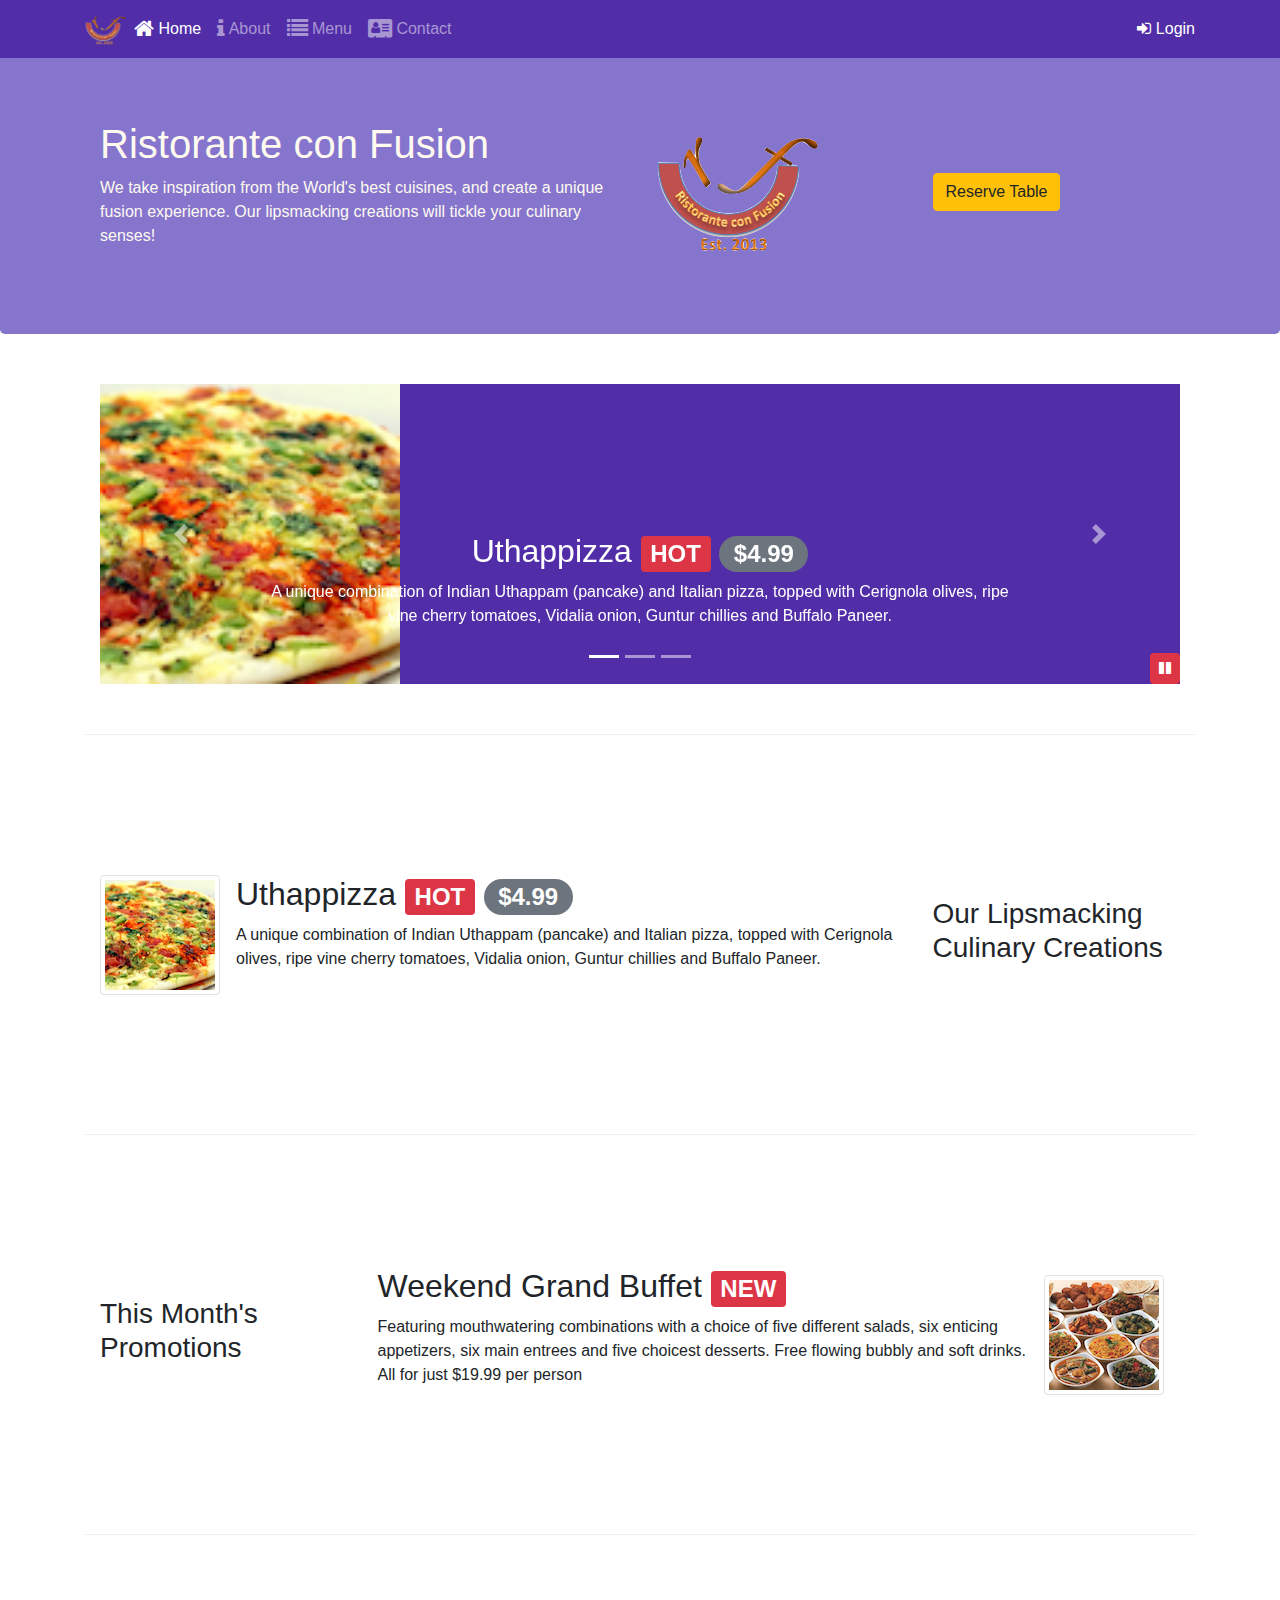
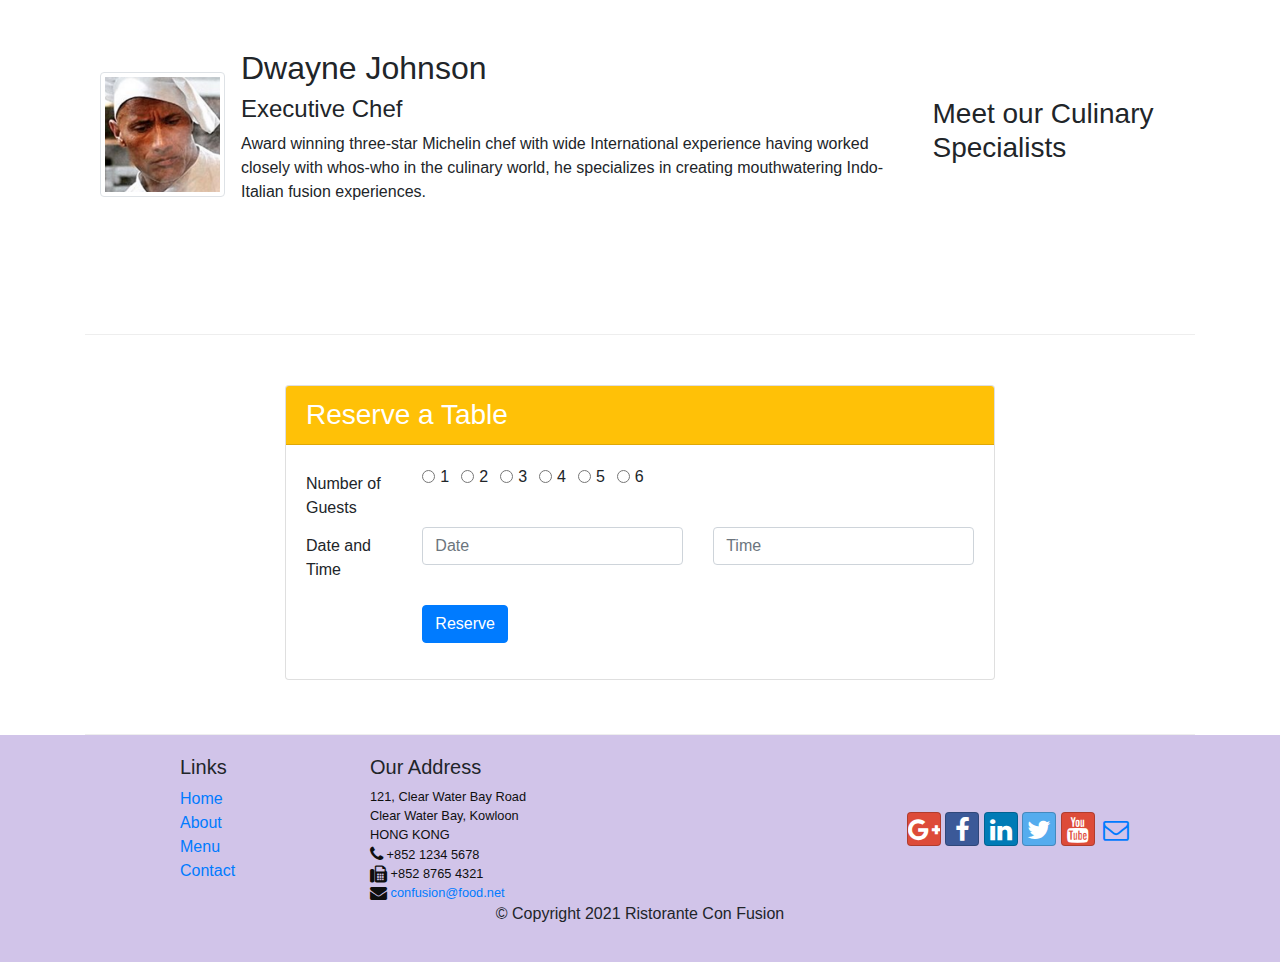
<file: index.html>
<!DOCTYPE html><html lang="en"><head><meta charset="utf-8"><meta name="viewport" content="width=device-width,initial-scale=1,shrink-to-fit=no"><meta http-equiv="x-ua-compatible" content="ie=edge"><link rel="stylesheet" href="css/main.css"><title>Mystery Hotel</title></head><body><nav class="navbar navbar-dark navbar-expand-sm fixed-top"><div class="container"><button class="navbar-toggler" type="button" data-toggle="collapse" data-target="#Navbar"><span class="navbar-toggler-icon"></span></button> <a href="#" class="navbar-brand mr-auto"><img src="img/logo.png" alt="logo" height="30" width="41"></a><div class="navbar-collapse" id="Navbar"><ul class="navbar-nav mr-auto"><li class="nav-item active"><a href="#" class="nav-link"><span class="fa fa-home fa-lg"></span> Home</a></li><li class="nav-item"><a href="./aboutus.html" class="nav-link"><span class="fa fa-info fa-lg"></span> About</a></li><li class="nav-item"><a href="#" class="nav-link"><span class="fa fa-list fa-lg"></span> Menu</a></li><li class="nav-item"><a href="./contactus.html" class="nav-link"><span class="fa fa-address-card fa-lg"></span> Contact</a></li></ul><span class="navbar-text"><a id="btn111" class="pointer"><span class="fa fa-sign-in"></span> Login</a></span></div></div></nav><div class="modal fade" id="loginModal" role="dialog"><div class="modal-dialog modal-lg" role="content"><div class="modal-content"><div class="modal-header"><h4 class="modal-title">Login</h4><button class="close" type="button" data-dismiss="modal">&times;</button></div><div class="modal-body"><form><div class="form-row"><div class="form-group col-sm-4"><label class="sr-only" for="exampleInputEmail3">Email address</label> <input type="email" class="form-control form-control-sm mr-1" id="exampleInputEmail3" placeholder="Enter email"></div><div class="form-group col-sm-4"><label class="sr-only" for="exampleInputPassword3">Password</label> <input type="password" class="form-control form-control-sm mr-1" id="exampleInputPassword3" placeholder="Password"></div><div class="col-sm-auto"><div class="form-check"><input class="form-check-input" type="checkbox"> <label class="form-check-label">Remember me</label></div></div></div><div class="form-row"><button type="button" class="btn btn-secondary btn-sm ml-auto" data-dismiss="modal">Cancel</button> <button type="submit" class="btn btn-primary btn-sm ml-1">Sign in</button></div></form></div></div></div></div><div class="modal fade" id="reserveModal" role="dialog"><div class="modal-dialog modal-lg" role="content"><div class="modal-content"><div class="modal-header"><h4 class="modal-title">Reserve a Table</h4><button class="close" type="button" data-dismiss="modal">&times;</button></div><div class="modal-body"><form><div class="from-group row"><label for="inlineradio" class="col-12 col-md-2 col-form-label">Number of Guests</label><div class="col-12 col-md-10"><div class="form-check form-check-inline"><input class="form-check-input" type="radio" name="inlineRadioOptions" id="inlineRadio1" value="option1"> <label class="form-check-label" for="inlineRadio1">1</label></div><div class="form-check form-check-inline"><input class="form-check-input" type="radio" name="inlineRadioOptions" id="inlineRadio2" value="option2"> <label class="form-check-label" for="inlineRadio2">2</label></div><div class="form-check form-check-inline"><input class="form-check-input" type="radio" name="inlineRadioOptions" id="inlineRadio3" value="option3"> <label class="form-check-label" for="inlineRadio3">3</label></div><div class="form-check form-check-inline"><input class="form-check-input" type="radio" name="inlineRadioOptions" id="inlineRadio1" value="option1"> <label class="form-check-label" for="inlineRadio4">4</label></div><div class="form-check form-check-inline"><input class="form-check-input" type="radio" name="inlineRadioOptions" id="inlineRadio2" value="option2"> <label class="form-check-label" for="inlineRadio5">5</label></div><div class="form-check form-check-inline"><input class="form-check-input" type="radio" name="inlineRadioOptions" id="inlineRadio3" value="option3"> <label class="form-check-label" for="inlineRadio6">6</label></div></div></div><div class="form-group row"><label for="section" class="col-md-2 col-form-label">Section</label><div class="btn-group btn-group-toggle col-md" data-toggle="buttons"><label class="btn btn-success active"><input type="radio" name="options" id="option1" autocomplete="off" checked="checked"> Non-Smoking</label> <label class="btn btn-danger"><input type="radio" name="options" id="option2" autocomplete="off"> Smoking</label></div></div><div class="form-group row"><label for="dateTime" class="col-md-2 col-form-label">Date and Time</label><div class="col-md-5"><input type="text" class="form-control" id="date" name="date" placeholder="Date"></div><div class="col-md-5"><input type="text" class="form-control" id="time" name="time" placeholder="Time"></div></div><div class="form-group row"><div class="offset-md-2 col-md-10"><button type="button" class="btn btn-secondary" data-dismiss="modal">Cancel</button> <button type="submit" class="btn btn-primary">Reserve</button></div></div></form></div></div></div></div><header class="jumbotron"><div class="container"><div class="row row-header"><div class="col-12 col-sm-6"><h1>Ristorante con Fusion</h1><p>We take inspiration from the World's best cuisines, and create a unique fusion experience. Our lipsmacking creations will tickle your culinary senses!</p></div><div class="col-12 col-sm align-self-center"><img src="img/logo.png" alt="Logo" class="img-fluid"></div><div class="col-12 col-sm align-self-center"><button type="button" id="btn11" class="btn btn-warning">Reserve Table</button></div></div></div></header><div class="container"><div class="row row-content"><div class="col"><div class="carousel slide" id="mycarousel" data-ride="carousel"><div class="carousel-inner" role="listbox"><div class="carousel-item active"><img src="img/uthappizza.png" alt="Pitzaa" class="d-block img-fluid"><div class="carousel-caption d-none d-md-block"><h2>Uthappizza <span class="badge badge-danger">HOT</span> <span class="badge badge-pill badge-secondary">$4.99</span></h2><p class="d-none d-sm-block">A unique combination of Indian Uthappam (pancake) and Italian pizza, topped with Cerignola olives, ripe vine cherry tomatoes, Vidalia onion, Guntur chillies and Buffalo Paneer.</p></div></div><div class="carousel-item"><img src="img/buffet.png" alt="buffet" class="d-block img-fluid"><div class="carousel-caption d-none d-md-block"><h2>Weekend Grand Buffet <span class="badge badge-danger">NEW</span></h2><p class="d-none d-sm-block">Featuring mouthwatering combinations with a choice of five different salads, six enticing appetizers, six main entrees and five choicest desserts. Free flowing bubbly and soft drinks. All for just $19.99 per person</p></div></div><div class="carousel-item"><img src="img/dwayne.png" alt="dwayne" class="d-block img-fluid"><div class="carousel-caption d-none d-md-block"><h2>Dwayne Johnson</h2><h4>Executive Chef</h4><p class="d-none d-sm-block">Award winning three-star Michelin chef with wide International experience having worked closely with whos-who in the culinary world, he specializes in creating mouthwatering Indo-Italian fusion experiences.</p></div></div></div><ol class="carousel-indicators"><li data-target="#mycarousel" data-slide-to="0" class="active"></li><li data-target="#mycarousel" data-slide-to="1"></li><li data-target="#mycarousel" data-slide-to="2"></li></ol><a class="carousel-control-prev" href="#mycarousel" role="button" data-slide="prev"><span class="carousel-control-prev-icon"></span> </a><a class="carousel-control-next" href="#mycarousel" role="button" data-slide="next"><span class="carousel-control-next-icon"></span> </a><button class="btn btn-danger btn-sm" id="carouselButton"><span class="fa fa-pause"></span></button></div></div></div><div class="row row-content align-items-center"><div class="col-12 col-sm-4 order-sm-last col-md-3"><h3>Our Lipsmacking Culinary Creations</h3></div><div class="col col-sm order-sm-first col-md"><div class="media"><img src="img/uthappizza.png" alt="uthappizza" class="d-flex mr-3 img-thumbnail align-self-center"><div class="media-body"><h2 class="mt-0">Uthappizza <span class="badge badge-danger">HOT</span> <span class="badge badge-pill badge-secondary">$4.99</span></h2><p class="d-none d-sm-block">A unique combination of Indian Uthappam (pancake) and Italian pizza, topped with Cerignola olives, ripe vine cherry tomatoes, Vidalia onion, Guntur chillies and Buffalo Paneer.</p></div></div></div></div><div class="row row-content align-items-center"><div class="col-12 col-sm-4 col-md-3"><h3>This Month's Promotions</h3></div><div class="col col-sm col-md"><div class="media"><div class="media-body"><h2>Weekend Grand Buffet <span class="badge badge-danger">NEW</span></h2><p class="d-none d-sm-block">Featuring mouthwatering combinations with a choice of five different salads, six enticing appetizers, six main entrees and five choicest desserts. Free flowing bubbly and soft drinks. All for just $19.99 per person</p></div><img src="img/buffet.png" alt="" class="d-flex mr-3 img-thumbnail align-self-center"></div></div></div><div class="row row-content align-items-center"><div class="col-12 col-sm-4 col-md-3 order-sm-last"><h3>Meet our Culinary Specialists</h3></div><div class="col col-sm col-md order-sm-first"><div class="media"><img src="img/dwayne.png" alt="alberto" class="d-flex mr-3 align-self-center img-thumbnail"><div class="media-body"><h2 class="mt-0">Dwayne Johnson</h2><h4>Executive Chef</h4><p class="d-none d-sm-block">Award winning three-star Michelin chef with wide International experience having worked closely with whos-who in the culinary world, he specializes in creating mouthwatering Indo-Italian fusion experiences.</p></div></div></div></div><div class="row row-content"><div class="col-sm-2 d-none d-sm-block">&nbsp;</div><div class="col-12 col-sm-8"><div class="card"><h3 class="card-header bg-warning text-white">Reserve a Table</h3><div class="card-body" id="formWorm"><form><div class="from-group row"><label for="inlineradio" class="col-12 col-md-2 col-form-label">Number of Guests</label><div class="col-12 col-md-10"><div class="form-check form-check-inline"><input class="form-check-input" type="radio" name="inlineRadioOptions" id="inlineRadio1" value="option1"> <label class="form-check-label" for="inlineRadio1">1</label></div><div class="form-check form-check-inline"><input class="form-check-input" type="radio" name="inlineRadioOptions" id="inlineRadio2" value="option2"> <label class="form-check-label" for="inlineRadio2">2</label></div><div class="form-check form-check-inline"><input class="form-check-input" type="radio" name="inlineRadioOptions" id="inlineRadio3" value="option3"> <label class="form-check-label" for="inlineRadio3">3</label></div><div class="form-check form-check-inline"><input class="form-check-input" type="radio" name="inlineRadioOptions" id="inlineRadio1" value="option1"> <label class="form-check-label" for="inlineRadio4">4</label></div><div class="form-check form-check-inline"><input class="form-check-input" type="radio" name="inlineRadioOptions" id="inlineRadio2" value="option2"> <label class="form-check-label" for="inlineRadio5">5</label></div><div class="form-check form-check-inline"><input class="form-check-input" type="radio" name="inlineRadioOptions" id="inlineRadio3" value="option3"> <label class="form-check-label" for="inlineRadio6">6</label></div></div></div><div class="form-group row"><label for="dateTime" class="col-md-2 col-form-label">Date and Time</label><div class="col-md-5"><input type="text" class="form-control" id="date" name="date" placeholder="Date"></div><div class="col-md-5"><input type="text" class="form-control" id="time" name="time" placeholder="Time"></div></div><div class="form-group row"><div class="offset-md-2 col-md-10"><button type="submit" class="btn btn-primary">Reserve</button></div></div></form></div></div></div></div></div><footer class="footer"><div class="container"><div class="row"><div class="col-4 col-sm-2 offset-1"><h5>Links</h5><ul class="list-unstyled"><li><a href="#">Home</a></li><li><a href="./aboutus.html">About</a></li><li><a href="#">Menu</a></li><li><a href="./contactus.html">Contact</a></li></ul></div><div class="col-7 col-sm-5"><h5>Our Address</h5><address>121, Clear Water Bay Road<br>Clear Water Bay, Kowloon<br>HONG KONG<br><i class="fa fa-phone fa-lg"></i> +852 1234 5678<br><i class="fa fa-fax fa-lg"></i> +852 8765 4321<br><i class="fa fa-envelope fa-lg"></i> <a href="mailto:confusion@food.net">confusion@food.net</a></address></div><div class="col-12 col-sm-4 align-self-center"><div class="text-center"><a class="btn btn-social-icon btn-google" href="http://google.com/+"><span class="fa fa-google-plus fa-lg"></span></a> <a class="btn btn-social-icon btn-facebook" href="http://www.facebook.com/profile.php?id="><span class="fa fa-facebook fa-lg"></span></a> <a class="btn btn-social-icon btn-linkedin" href="http://www.linkedin.com/in/"><span class="fa fa-linkedin fa-lg"></span></a> <a class="btn btn-social-icon btn-twitter" href="http://twitter.com/"><span class="fa fa-twitter fa-lg"></span></a> <a class="btn btn-social-icon btn-google" href="http://youtube.com/"><span class="fa fa-youtube fa-lg"></span></a> <a class="btn btn-social-icon" href="mailto:"><span class="fa fa-envelope-o fa-lg"></span></a></div></div></div><div class="row justify-content-center"><div class="col-auto"><p>&copy; Copyright 2021 Ristorante Con Fusion</p></div></div></div></footer><script src="js/main.js"></script></body></html>
</file>
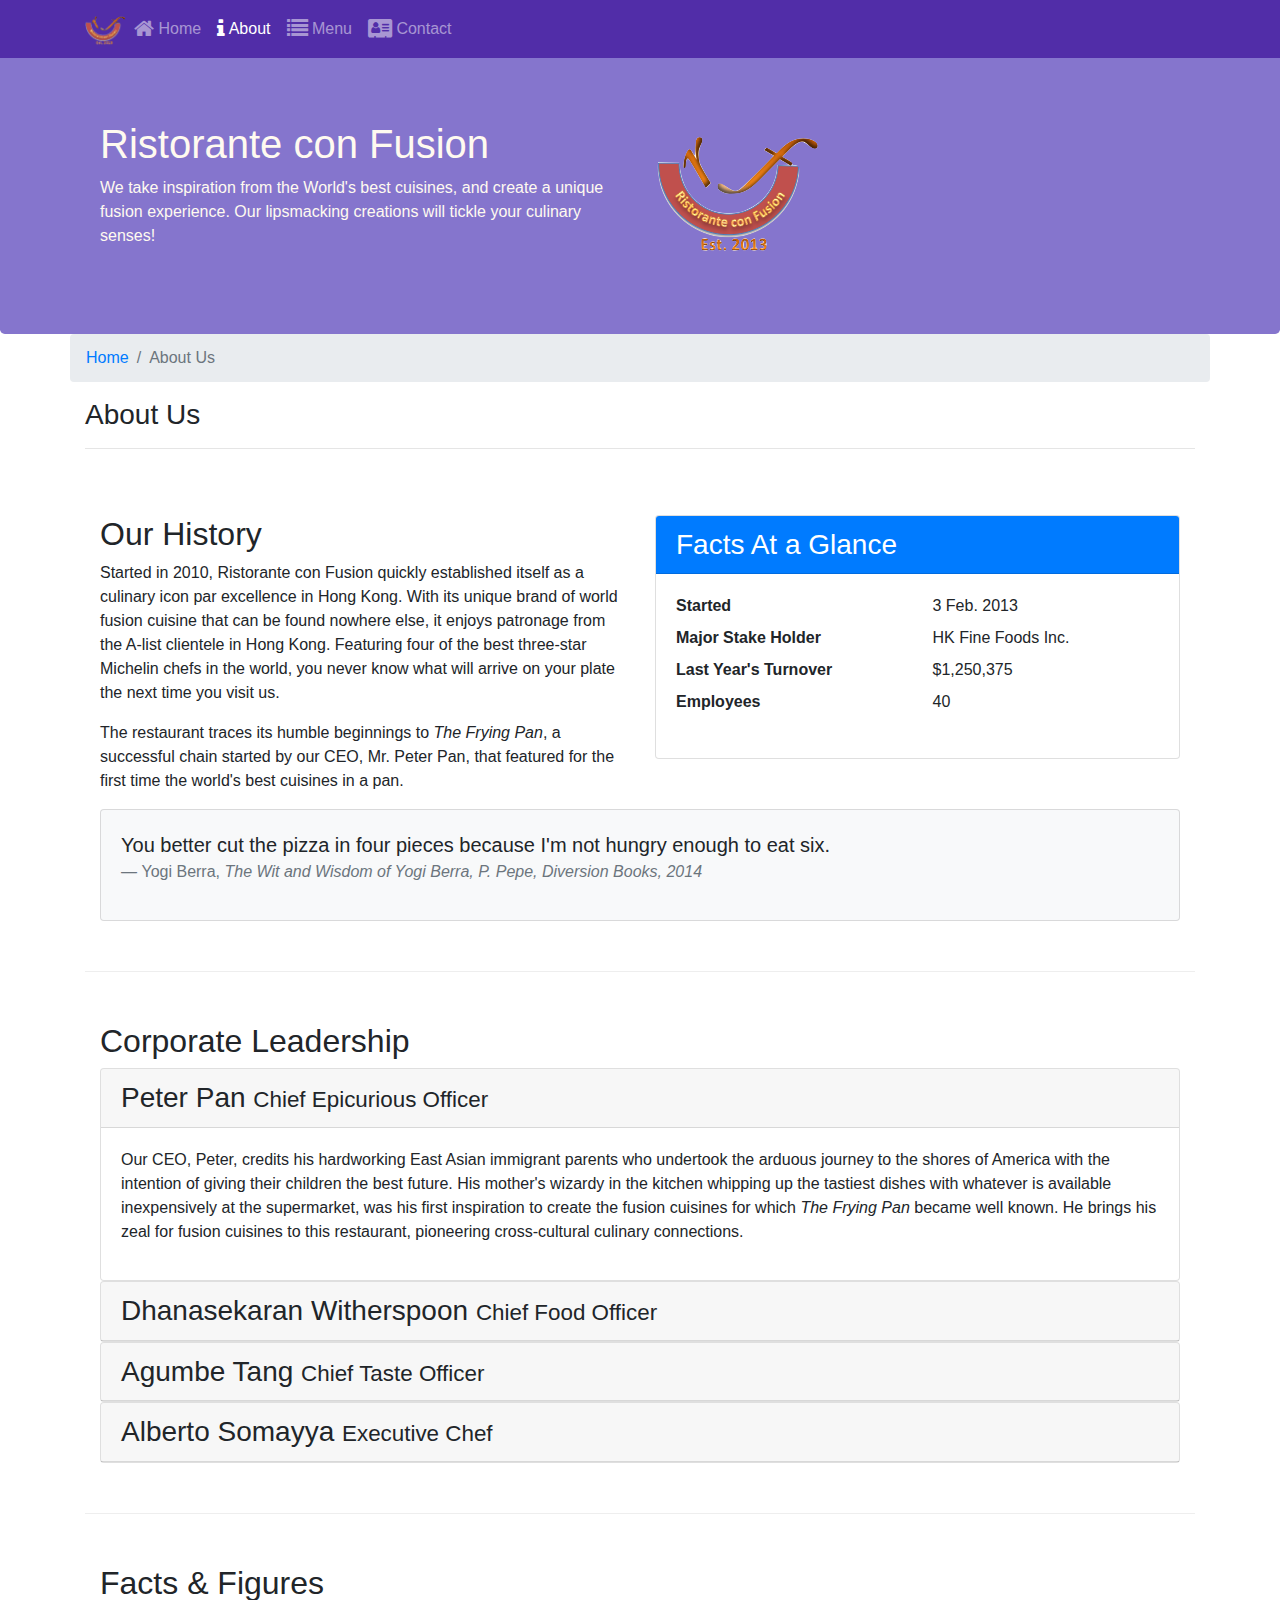
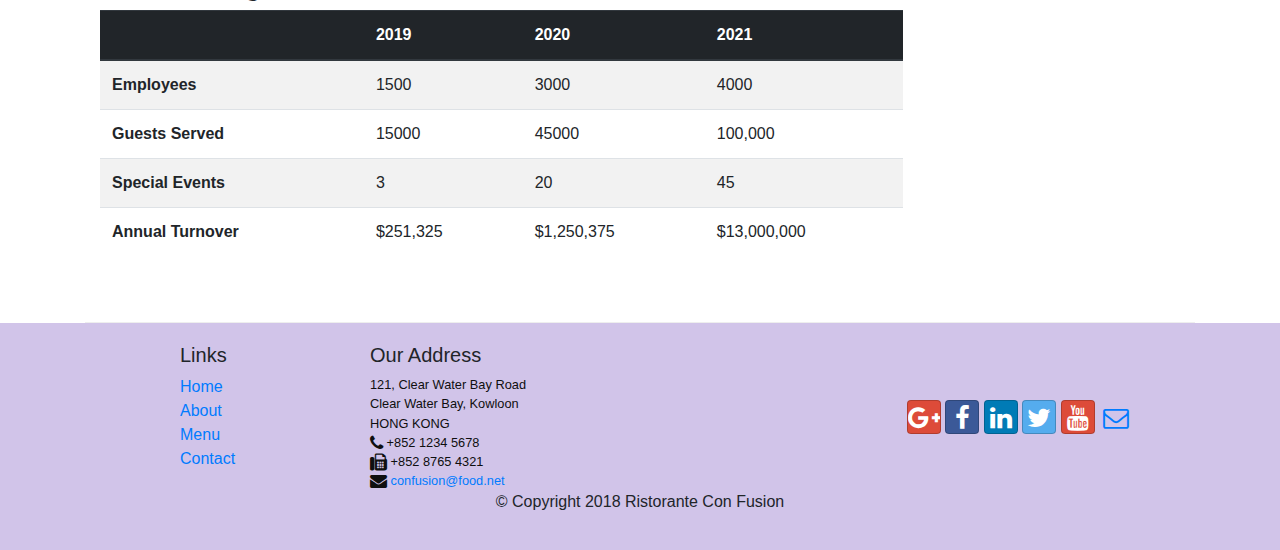
<file: aboutus.html>
<!DOCTYPE html><html lang="en"><head><meta charset="utf-8"><meta name="viewport" content="width=device-width,initial-scale=1,shrink-to-fit=no"><meta http-equiv="x-ua-compatible" content="ie=edge"><link rel="stylesheet" href="css/main.css"><title>Mystery: About Us</title></head><body><nav class="navbar navbar-dark navbar-expand-sm fixed-top"><div class="container"><button class="navbar-toggler" type="button" data-target="#Navbar" data-toggle="collapse"><span class="navbar-toggler-icon"></span></button> <a href="#" class="navbar-brand mr-auto"><img src="img/logo.png" alt="logo" height="30" width="41"></a><div id="Navbar" class="navbar-collapse"><ul class="navbar-nav mr-auto"><li class="nav-item"><a href="./index.html" class="nav-link"><span class="fa fa-home fa-lg"></span> Home</a></li><li class="nav-item active"><a href="#" class="nav-link"><span class="fa fa-info fa-lg"></span> About</a></li><li class="nav-item"><a href="#" class="nav-link"><span class="fa fa-list fa-lg"></span> Menu</a></li><li class="nav-item"><a href="./contactus.html" class="nav-link"><span class="fa fa-address-card fa-lg"></span> Contact</a></li></ul></div></div></nav><header class="jumbotron"><div class="container"><div class="row row-header"><div class="col-12 col-sm-6"><h1>Ristorante con Fusion</h1><p>We take inspiration from the World's best cuisines, and create a unique fusion experience. Our lipsmacking creations will tickle your culinary senses!</p></div><div class="col-12 col-sm align-self-center"><img src="img/logo.png" alt="Logo" class="img-fluid"></div></div></div></header><div class="container"><div class="row"><ol class="col-12 breadcrumb"><li class="breadcrumb-item"><a href="./index.html">Home</a></li><li class="breadcrumb-item active">About Us</li></ol><div class="col-12"><h3>About Us</h3><hr></div></div><div class="row row-content"><div class="col col-sm-6"><h2>Our History</h2><p>Started in 2010, Ristorante con Fusion quickly established itself as a culinary icon par excellence in Hong Kong. With its unique brand of world fusion cuisine that can be found nowhere else, it enjoys patronage from the A-list clientele in Hong Kong. Featuring four of the best three-star Michelin chefs in the world, you never know what will arrive on your plate the next time you visit us.</p><p>The restaurant traces its humble beginnings to <em>The Frying Pan</em>, a successful chain started by our CEO, Mr. Peter Pan, that featured for the first time the world's best cuisines in a pan.</p></div><div class="col-12 col-sm-6"><div class="card"><h3 class="card-header bg-primary text-white">Facts At a Glance</h3><div class="card-body"><dl class="row"><dt class="col-6">Started</dt><dd class="col-6">3 Feb. 2013</dd><dt class="col-6">Major Stake Holder</dt><dd class="col-6">HK Fine Foods Inc.</dd><dt class="col-6">Last Year's Turnover</dt><dd class="col-6">$1,250,375</dd><dt class="col-6">Employees</dt><dd class="col-6">40</dd></dl></div></div></div><div class="col-12"><div class="card card-body bg-light"><blockquote class="blockquote"><p class="mb-0">You better cut the pizza in four pieces because I'm not hungry enough to eat six.</p><footer class="blockquote-footer">Yogi Berra, <cite title="Source Title">The Wit and Wisdom of Yogi Berra, P. Pepe, Diversion Books, 2014</cite></footer></blockquote></div></div></div><div class="row row-content"><div class="col-12 col-sm-12"><h2>Corporate Leadership</h2><div id="accordian"><div class="card"><div class="card-header" role="tab" id="peterhead"><h3 class="mb-0"><a class="p" data-target="#peter" data-toggle="collapse">Peter Pan <small>Chief Epicurious Officer</small></a></h3></div><div class="collapse show" id="peter" data-parent="#accordion"><div class="card-body"><p class="d-none d-sm-block">Our CEO, Peter, credits his hardworking East Asian immigrant parents who undertook the arduous journey to the shores of America with the intention of giving their children the best future. His mother's wizardy in the kitchen whipping up the tastiest dishes with whatever is available inexpensively at the supermarket, was his first inspiration to create the fusion cuisines for which <em>The Frying Pan</em> became well known. He brings his zeal for fusion cuisines to this restaurant, pioneering cross-cultural culinary connections.</p></div></div></div><div class="card"><div class="card-header" role="tab" id="dannyhead"><h3 class="mb-0"><a class="p" data-target="#danny" data-toggle="collapse">Dhanasekaran Witherspoon <small>Chief Food Officer</small></a></h3></div><div class="collapse" id="danny" data-parent="#accordion"><div class="card-body"><p class="d-none d-sm-block">Our CFO, Danny, as he is affectionately referred to by his colleagues, comes from a long established family tradition in farming and produce. His experiences growing up on a farm in the Australian outback gave him great appreciation for varieties of food sources. As he puts it in his own words, <em>Everything that runs, wins, and everything that stays, pays!</em></p></div></div></div><div class="card"><div class="card-header" role="tab" id="agumbehead"><h3 class="mb-0"><a class="p" data-target="#agumbe" data-toggle="collapse">Agumbe Tang <small>Chief Taste Officer</small></a></h3></div><div class="collapse" id="agumbe" data-parent="#accordion"><div class="card-body"><p class="d-none d-sm-block">Blessed with the most discerning gustatory sense, Agumbe, our CTO, personally ensures that every dish that we serve meets his exacting tastes. Our chefs dread the tongue lashing that ensues if their dish does not meet his exacting standards. He lives by his motto, <em>You click only if you survive my lick.</em></p></div></div></div><div class="card"><div class="card-header" role="tab" id="albertohead"><h3 class="mb-0"><a class="p" data-target="#alberto" data-toggle="collapse">Alberto Somayya <small>Executive Chef</small></a></h3></div><div class="collapse" id="alberto" data-parent="#accordion"><div class="card-body"><p class="d-none d-sm-block">Award winning three-star Michelin chef with wide International experience having worked closely with whos-who in the culinary world, he specializes in creating mouthwatering Indo-Italian fusion experiences. He says, <em>Put together the cuisines from the two craziest cultures, and you get a winning hit! Amma Mia!</em></p></div></div></div></div></div></div><div class="row row-content"><div class="col-12 col-sm-9"><h2>Facts &amp; Figures</h2><div class="table-responsive"><table class="table table-striped"><thead class="thead-dark"><tr><th>&nbsp;</th><th>2019</th><th>2020</th><th>2021</th></tr></thead><tbody><tr><th>Employees</th><td>1500</td><td>3000</td><td>4000</td></tr><tr><th>Guests Served</th><td>15000</td><td>45000</td><td>100,000</td></tr><tr><th>Special Events</th><td>3</td><td>20</td><td>45</td></tr><tr><th>Annual Turnover</th><td>$251,325</td><td>$1,250,375</td><td>$13,000,000</td></tr></tbody></table></div></div><div class="col-12 col-sm-3"></div></div></div><footer class="footer"><div class="container"><div class="row"><div class="col-4 offset-1 col-sm-2"><h5>Links</h5><ul class="list-unstyled"><li><a href="./index.html">Home</a></li><li><a href="#">About</a></li><li><a href="#">Menu</a></li><li><a href="./contactus.html">Contact</a></li></ul></div><div class="col-7 col-sm-5"><h5>Our Address</h5><address>121, Clear Water Bay Road<br>Clear Water Bay, Kowloon<br>HONG KONG<br><i class="fa fa-phone fa-lg"></i> +852 1234 5678<br><i class="fa fa-fax fa-lg"></i> +852 8765 4321<br><i class="fa fa-envelope fa-lg"></i> <a href="mailto:confusion@food.net">confusion@food.net</a></address></div><div class="col-12 col-sm-4 align-self-center"><div class="text-center"><a class="btn btn-social-icon btn-google" href="http://google.com/+"><span class="fa fa-google-plus fa-lg"></span></a> <a class="btn btn-social-icon btn-facebook" href="http://www.facebook.com/profile.php?id="><span class="fa fa-facebook fa-lg"></span></a> <a class="btn btn-social-icon btn-linkedin" href="http://www.linkedin.com/in/"><span class="fa fa-linkedin fa-lg"></span></a> <a class="btn btn-social-icon btn-twitter" href="http://twitter.com/"><span class="fa fa-twitter fa-lg"></span></a> <a class="btn btn-social-icon btn-google" href="http://youtube.com/"><span class="fa fa-youtube fa-lg"></span></a> <a class="btn btn-social-icon" href="mailto:"><span class="fa fa-envelope-o fa-lg"></span></a></div></div></div><div class="row justify-content-center"><div class="col-auto"><p>© Copyright 2018 Ristorante Con Fusion</p></div></div></div></footer><script src="js/main.js"></script></body></html>
</file>
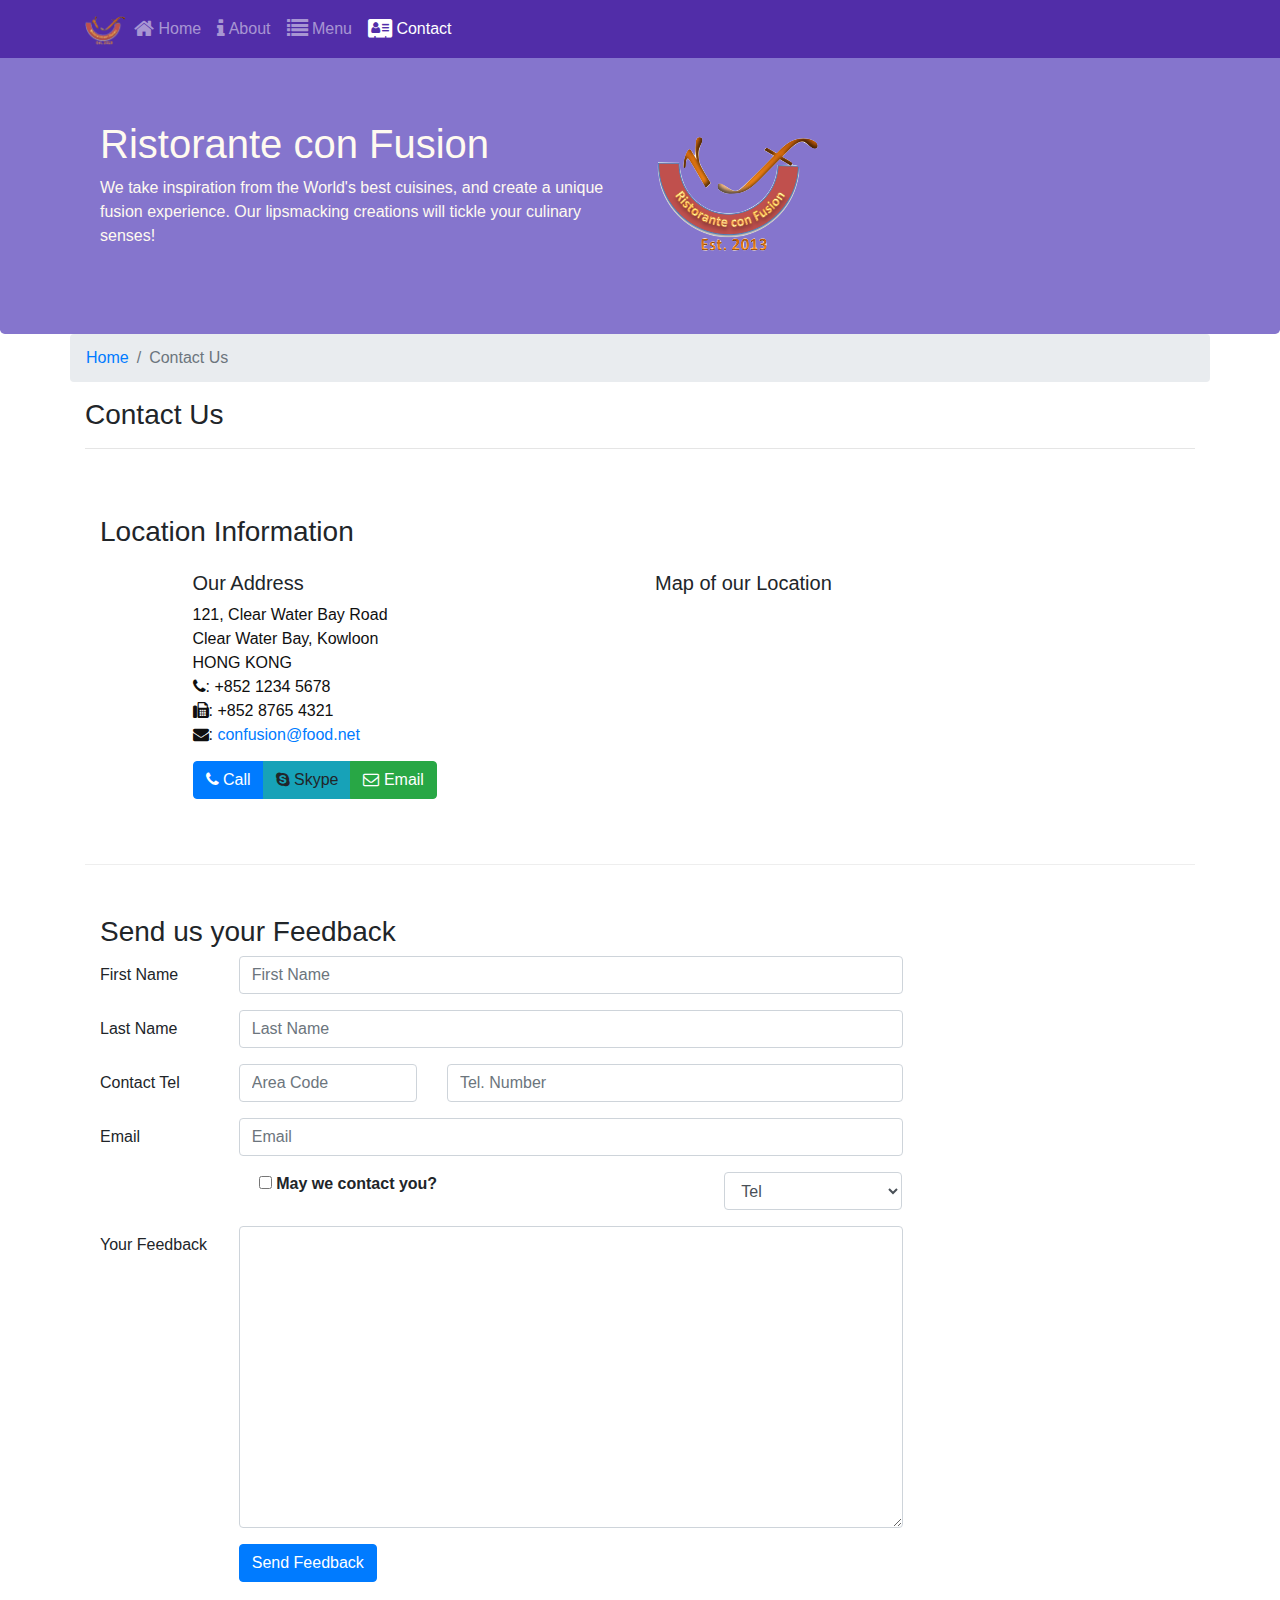
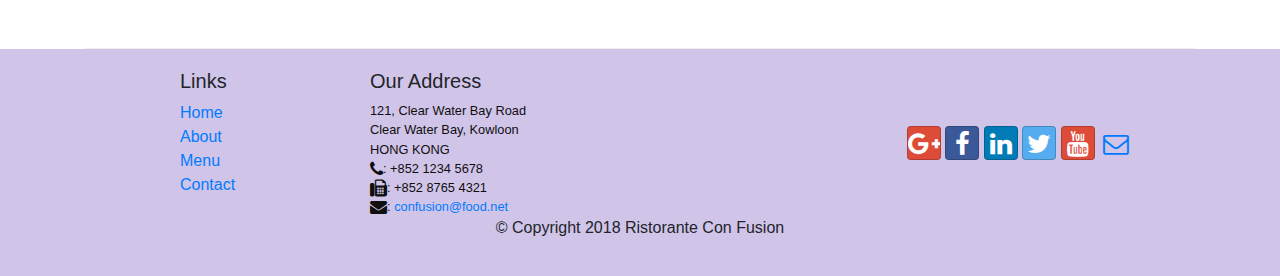
<file: contactus.html>
<!DOCTYPE html><html lang="en"><head><title>Mystery: About Us</title><meta charset="utf-8"><meta name="viewport" content="width=device-width,initial-scale=1,shrink-to-fit=no"><meta http-equiv="x-ua-compatible" content="ie=edge"><link rel="stylesheet" href="css/main.css"></head><body><nav class="navbar navbar-dark navbar-expand-sm fixed-top"><div class="container"><button class="navbar-toggler" type="button" data-toggle="collapse" data-target="#Navbar"><span class="navbar-toggler-icon"></span></button> <a href="#" class="navbar-brand mr-auto"><img src="img/logo.png" alt="logo" height="30" width="41"></a><div class="collapse navbar-collapse" id="Navbar"><ul class="navbar-nav mr-auto"><li class="nav-item"><a class="nav-link" href="./index.html"><span class="fa fa-home fa-lg"></span> Home</a></li><li class="nav-item"><a class="nav-link" href="./aboutus.html"><span class="fa fa-info fa-lg"></span> About</a></li><li class="nav-item"><a class="nav-link" href="#"><span class="fa fa-list fa-lg"></span> Menu</a></li><li class="nav-item active"><a class="nav-link" href="#"><span class="fa fa-address-card fa-lg"></span> Contact</a></li></ul></div></div></nav><header class="jumbotron"><div class="container"><div class="row row-header"><div class="col-12 col-sm-6"><h1>Ristorante con Fusion</h1><p>We take inspiration from the World's best cuisines, and create a unique fusion experience. Our lipsmacking creations will tickle your culinary senses!</p></div><div class="col-12 col-sm align-self-center"><img src="img/logo.png" alt="Logo" class="img-fluid"></div></div></div></header><div class="container"><div class="row"><ol class="col-12 breadcrumb"><li class="breadcrumb-item"><a href="./index.html">Home</a></li><li class="breadcrumb-item active">Contact Us</li></ol><div class="col-12"><h3>Contact Us</h3><hr></div></div><div class="row row-content"><div class="col-12"><h3>Location Information</h3></div><div class="col-12 col-sm-4 offset-sm-1"><h5>Our Address</h5><address style="font-size:100%">121, Clear Water Bay Road<br>Clear Water Bay, Kowloon<br>HONG KONG<br><i class="fa fa-phone"></i>: +852 1234 5678<br><i class="fa fa-fax"></i>: +852 8765 4321<br><i class="fa fa-envelope"></i>: <a href="mailto:confusion@food.net">confusion@food.net</a></address></div><div class="col-12 col-sm-6 offset-sm-1"><h5>Map of our Location</h5></div><div class="col-12 col-sm-11 offset-sm-1"><div class="btn-group" role="group"><a role="button" href="tel:+919542272623" class="btn btn-primary"><span class="fa fa-phone"></span> Call</a> <a role="button" class="btn btn-info"><span class="fa fa-skype"></span> Skype</a> <a role="button" href="mailto:confusion@gmail.in" class="btn btn-success"><span class="fa fa-envelope-o"></span> Email</a></div></div></div><div class="row row-content"><div class="col-12"><h3>Send us your Feedback</h3></div><div class="col-12 col-md-9"><form action=""><div class="form-group row"><label for="firstname" class="col-md-2 col-form-label">First Name</label><div class="col-md-10"><input type="text" class="form-control" id="firstname" name="firstname" placeholder="First Name"></div></div><div class="form-group row"><label for="lastname" class="col-md-2 col-form-label">Last Name</label><div class="col-md-10"><input type="text" class="form-control" id="lastname" name="lastname" placeholder="Last Name"></div></div><div class="form-group row"><label for="telnum" class="col-12 col-md-2 col-form-label">Contact Tel</label><div class="col-5 col-md-3"><input type="tel" class="form-control" id="areacode" name="areacode" placeholder="Area Code"></div><div class="col-7 col-md-7"><input type="text" class="form-control" id="telnum" name="telnum" placeholder="Tel. Number"></div></div><div class="form-group row"><label for="emailid" class="col-md-2 col-form-label">Email</label><div class="col-md-10"><input type="email" class="form-control" id="emailid" name="emailid" placeholder="Email"></div></div><div class="form-group row"><div class="col-md-6 offset-md-2"><div class="form-check"><input type="checkbox" name="approve" id="approve" class="form-check-box"> <label for="approve" class="form-check-label"><strong>May we contact you?</strong></label></div></div><div class="col-md-3 offset-md-1"><select class="form-control"><option>Tel</option><option>Email</option></select></div></div><div class="form-group row"><label for="feedback" class="col-md-2 col-form-label">Your Feedback</label><div class="col-md-10"><textarea class="form-control" id="feedback" name="feedback" rows="12"></textarea></div></div><div class="form-group row"><div class="offset-md-2 col-md-10"><button type="submit" class="btn btn-primary">Send Feedback</button></div></div></form></div><div class="col-12 col-md"></div></div></div><footer class="footer"><div class="container"><div class="row"><div class="col-4 offset-1 col-sm-2"><h5>Links</h5><ul class="list-unstyled"><li><a href="./index.html">Home</a></li><li><a href="./aboutus.html">About</a></li><li><a href="#">Menu</a></li><li><a href="#">Contact</a></li></ul></div><div class="col-7 col-sm-5"><h5>Our Address</h5><address>121, Clear Water Bay Road<br>Clear Water Bay, Kowloon<br>HONG KONG<br><i class="fa fa-phone fa-lg"></i>: +852 1234 5678<br><i class="fa fa-fax fa-lg"></i>: +852 8765 4321<br><i class="fa fa-envelope fa-lg"></i>: <a href="mailto:confusion@food.net">confusion@food.net</a></address></div><div class="col-12 col-sm-4 align-self-center"><div class="text-center"><a class="btn btn-social-icon btn-google" href="http://google.com/+"><i class="fa fa-google-plus"></i></a> <a class="btn btn-social-icon btn-facebook" href="http://www.facebook.com/profile.php?id="><i class="fa fa-facebook"></i></a> <a class="btn btn-social-icon btn-linkedin" href="http://www.linkedin.com/in/"><i class="fa fa-linkedin"></i></a> <a class="btn btn-social-icon btn-twitter" href="http://twitter.com/"><i class="fa fa-twitter"></i></a> <a class="btn btn-social-icon btn-google" href="http://youtube.com/"><i class="fa fa-youtube"></i></a> <a class="btn btn-social-icon" href="mailto:"><i class="fa fa-envelope-o"></i></a></div></div></div><div class="row justify-content-center"><div class="col-auto"><p>© Copyright 2018 Ristorante Con Fusion</p></div></div></div></footer><script src="js/main.js"></script></body></html>
</file>
